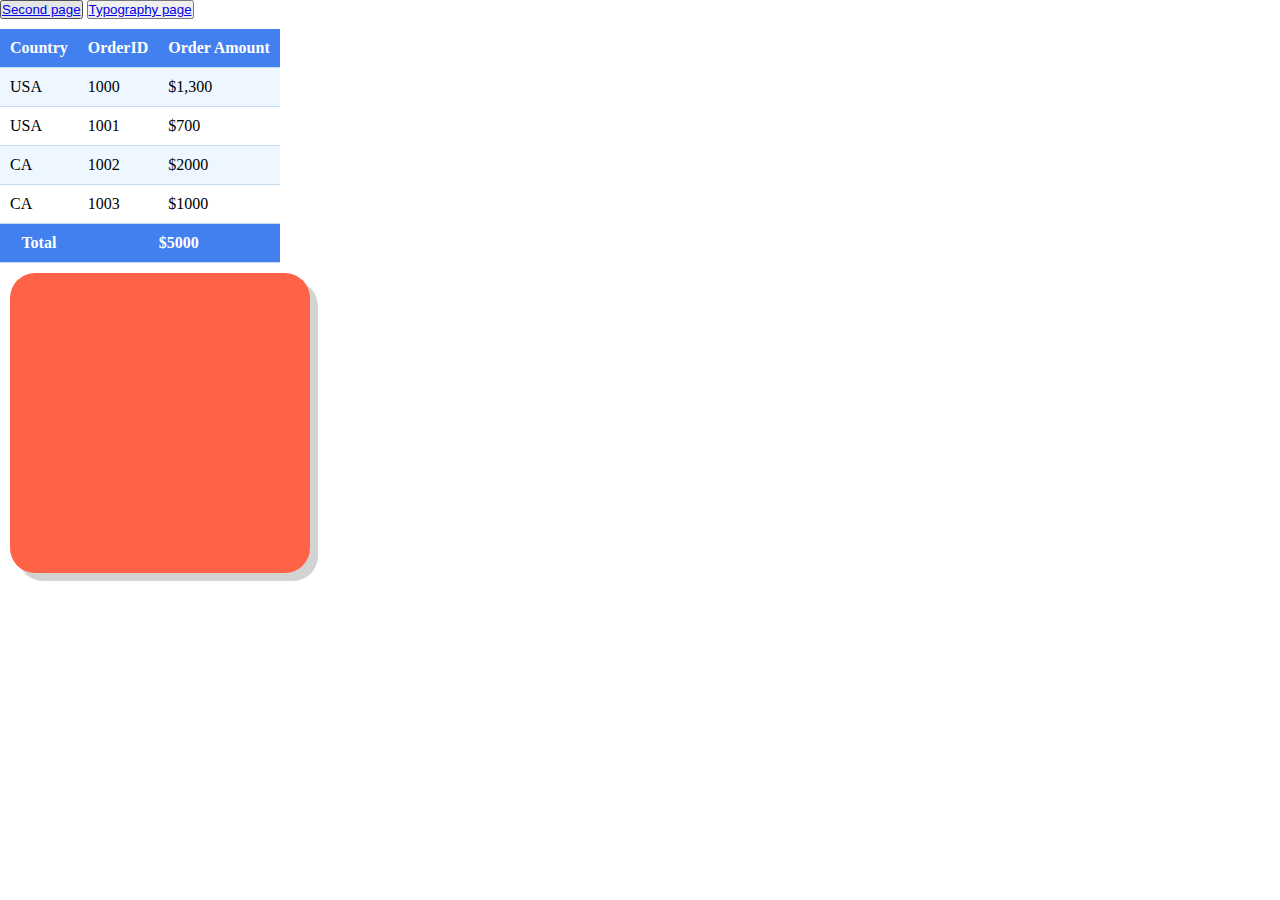
<file: index.html>
<html lang="en">
  <head>
    <meta charset="UTF-8" />
    <meta http-equiv="X-UA-Compatible" content="IE=edge" />
    <meta name="viewport" content="width=device-width, initial-scale=1.0" />
    <meta
      name="keywords"
      content="first webpage, learning to build a website"
    />
    <meta name="description" content="this is a new webpage" />
    <title>Document</title>
    <style>
      * {
        box-sizing: border-box;
        margin: 0;
        padding: 0;
      }
      table {
        border-collapse: collapse;
        margin-top: 10px;
      }

      th,
      td {
        padding: 10px;
        border-bottom: 1px solid #c4dcf3;
      }

      th {
        background-color: #427fef;
        color: #fff;
      }

      tr:nth-of-type(odd) {
        background-color: #eef7ff;
      }
      ::selection {
        background-color: red;
      }

      /* article box */
      article {
        border-radius: 25px;
        margin: 10px;
        width: 300px;
        height: 300px;
        background-color: tomato;
        box-shadow: 8px 8px 0.5px lightgrey;
      }
    </style>
  </head>
  <body>
    <button>
      <a href="./pages/float-flex-grid/second-page.html">Second page</a>
    </button>
    <button>
      <a href="./pages/typography/typography.html">Typography page</a>
    </button>
    <table>
      <thead>
        <tr>
          <th>Country</th>
          <th>OrderID</th>
          <th>Order Amount</th>
        </tr>
      </thead>
      <tbody>
        <tr>
          <td>USA</td>
          <td>1000</td>
          <td>$1,300</td>
        </tr>
        <tr>
          <td>USA</td>
          <td>1001</td>
          <td>$700</td>
        </tr>
        <tr>
          <td>CA</td>
          <td>1002</td>
          <td>$2000</td>
        </tr>
        <tr>
          <td>CA</td>
          <td>1003</td>
          <td>$1000</td>
        </tr>
      </tbody>
      <tfoot>
        <tr>
          <th>Total</th>
          <th colspan="2">$5000</th>
        </tr>
      </tfoot>
    </table>

    <article></article>
  </body>
</html>
</file>
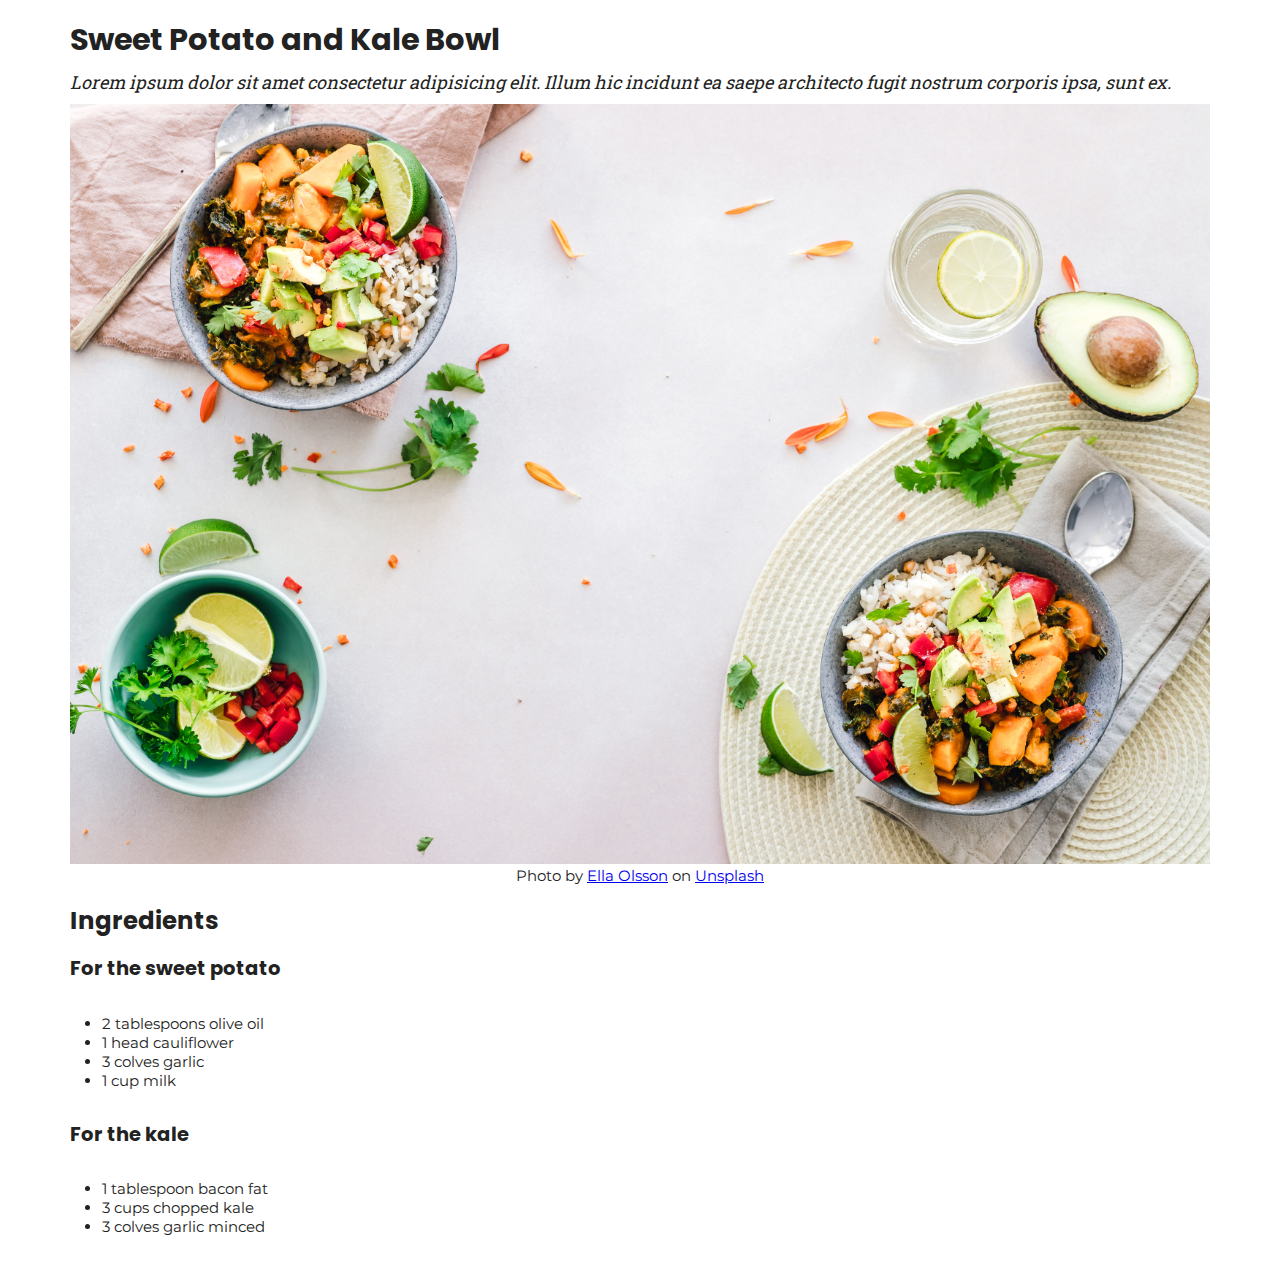
<file: pages/typography/typography.html>
<html lang="en">
  <head>
    <meta charset="UTF-8" />
    <meta http-equiv="X-UA-Compatible" content="IE=edge" />
    <meta name="viewport" content="width=device-width, initial-scale=1.0" />
    <title>Typography</title>
    <link rel="preconnect" href="https://fonts.gstatic.com" />
    <link
      href="https://fonts.googleapis.com/css2?family=Montserrat:wght@400;700&family=Poppins:wght@400;700&family=Roboto+Slab:wght@400;700&display=fallback"
      rel="stylesheet"
    />
    <link rel="stylesheet" href="../../css/styles.css" />
  </head>
  <body>
    <main>
      <div class="container">
        <h1>Sweet Potato and Kale Bowl</h1>
        <p class="lead-paragraph">
          Lorem ipsum dolor sit amet consectetur adipisicing elit. Illum hic
          incidunt ea saepe architecto fugit nostrum corporis ipsa, sunt ex.
        </p>
        <img
          src="../../img/ella-olsson-C1Q3qOTlegg-unsplash.jpg"
          alt="Sweet Potato and Kale Bowl"
        />
        <p class="credits">
          Photo by
          <a
            href="https://unsplash.com/@ellaolsson?utm_source=unsplash&utm_medium=referral&utm_content=creditCopyText"
            >Ella Olsson</a
          >
          on
          <a
            href="https://unsplash.com/?utm_source=unsplash&utm_medium=referral&utm_content=creditCopyText"
            >Unsplash</a
          >
        </p>

        <h2>Ingredients</h2>
        <h3>For the sweet potato</h3>
        <ul>
          <li>2 tablespoons olive oil</li>
          <li>1 head cauliflower</li>
          <li>3 colves garlic</li>
          <li>1 cup milk</li>
        </ul>

        <h3>For the kale</h3>
        <ul>
          <li>1 tablespoon bacon fat</li>
          <li>3 cups chopped kale</li>
          <li>3 colves garlic minced</li>
        </ul>
      </div>
    </main>
  </body>
</html>
</file>
<file: css/styles.css>
*,
*::before,
*::after {
  box-sizing: border-box;
  margin: 0;
  padding: 0;
}

html {
  font-size: 62.5%;
}

body {
  font-family: "Montserrat", sans-serif;
  font-size: 1.5rem;
  color: #222;
}

/* default font declaration for headings */
h1,
h2,
h3 {
  font-family: "Poppins", sans-serif;
  font-weight: bold;
  margin: 2rem 0 1rem;
  line-height: 1.3;
}

h1 {
  font-size: 1.802rem;
}

h2 {
  font-size: 1.602rem;
}

h3 {
  font-size: 1.424rem;
}

.container {
  max-width: 580px;

  margin: 0 auto;
}

img {
  width: 100%;
}

.credits {
  margin-top: 0.2rem;
  text-align: center;
}

ul {
  margin: 3.2rem;
}

@media screen and (min-width: 720px) {
}
/* font sizes for headings */
h1 {
  font-size: 3.052rem;
}

h2 {
  font-size: 2.441rem;
}

h3 {
  font-size: 1.953rem;
}

.container {
  max-width: 1140px;

  margin: 0 auto;
}

.lead-paragraph {
  font-family: "Roboto Slab", serif;
  font-size: 1.8rem;
  font-style: italic;
  margin-bottom: 1rem;
}
</file>
